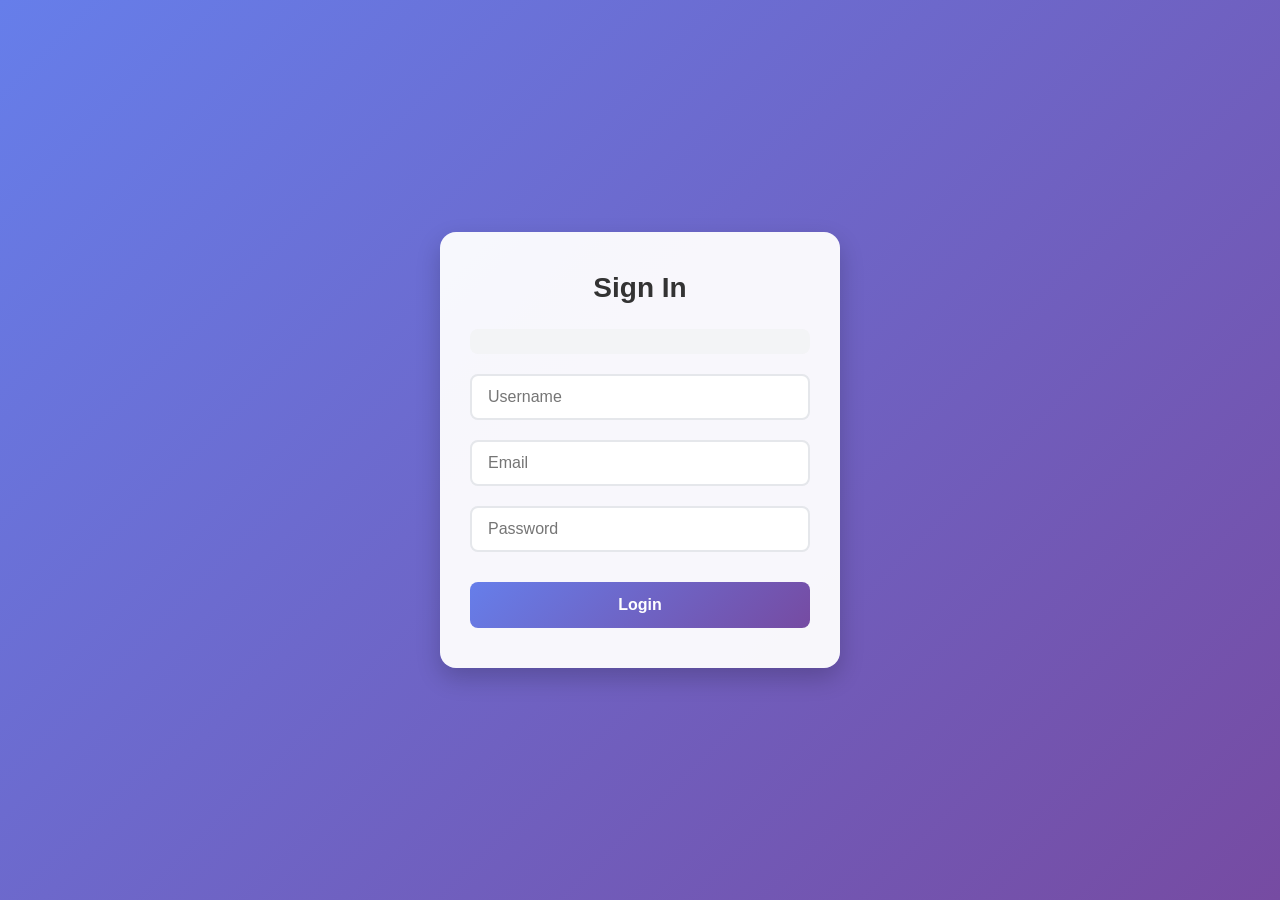
<file: index.html>
<!DOCTYPE html>
<html lang="en">

<head>
    <meta charset="UTF-8">
    <meta name="viewport" content="width=device-width, initial-scale=1.0">
    <title>Welcome - Todo App</title>
    <!-- CSS File Link ki hai yahan -->
    <link rel="stylesheet" href="style.css">
</head>

<body>

    <div class="container">
        <h2>Sign In</h2>

        <!-- Data display tags ko ek alag box mein rakh diya hai -->
        <div class="user-info">
            <h4 id="showusername"></h4>
            <h4 id="showemail"></h4>
            <h4 id="showpassword"></h4>
        </div>

        <div class="input-group">
            <input type="text" id="username" placeholder="Username">
        </div>

        <div class="input-group">
            <input type="email" placeholder="Email" id="email">
        </div>

        <div class="input-group">
            <input type="password" placeholder="Password" id="password">
        </div>

        <button onclick="SetItem()" id="btn">Login</button>
    </div>

    <script src="app.js"></script>
</body>

</html>
</file>
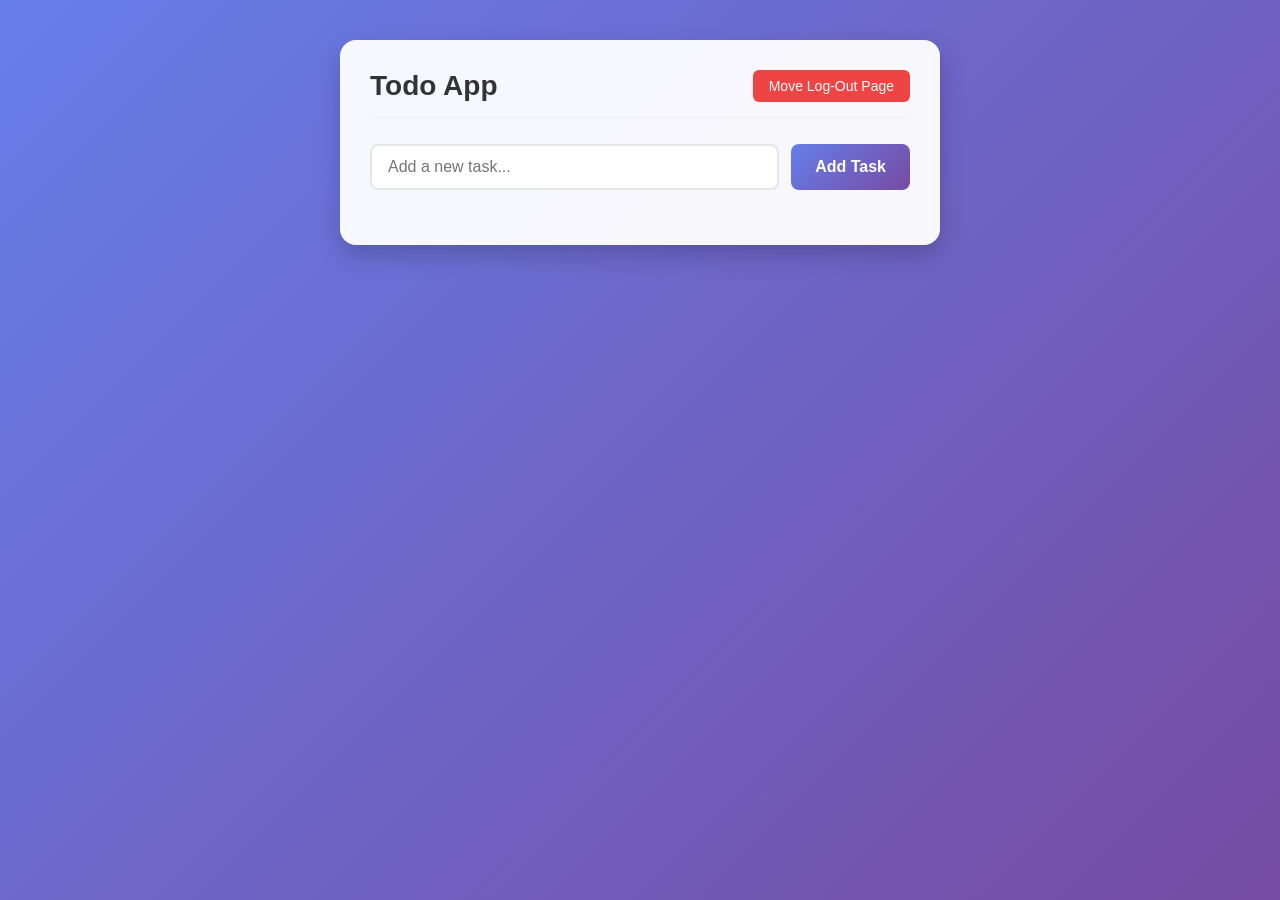
<file: todo.html>
<!DOCTYPE html>
<html lang="en">

<head>
    <meta charset="UTF-8">
    <meta name="viewport" content="width=device-width, initial-scale=1.0">
    <title>Todo App - Dashboard</title>
    <link rel="stylesheet" href="todo.css">
</head>

<body>

    <div class="dashboard-container">
        <!-- Header Section: Jaha heading aur aapka logout button dynamically set hoga -->
        <div class="header-section">
            <h1>Todo App</h1>
            <div id="todo-items"></div> <!-- Logout button yahan inject hoga -->
        </div>

        <!-- Input Section: Task add karne ke liye -->
        <div id="todo-app" class="input-section">
            <input type="text" id="text" placeholder="Add a new task...">
            <button id="add">Add Task</button>
        </div>

        <!-- List Section: Tasks display karne ke liye -->
        <div class="list-section">
            <ul id="list"></ul>
        </div>
    </div>

    <script src="todo.js"></script>
</body>

</html>
</file>
<file: style.css>
* {
    margin: 0;
    padding: 0;
    box-sizing: border-box;
    font-family: 'Segoe UI', Tahoma, Geneva, Verdana, sans-serif;
}

body {
    background: linear-gradient(135deg, #667eea 0%, #764ba2 100%);
    min-height: 100vh;
    display: flex;
    justify-content: center;
    align-items: center;
    padding: 20px;
}

.container {
    background: rgba(255, 255, 255, 0.95);
    padding: 40px 30px;
    border-radius: 16px;
    box-shadow: 0 10px 25px rgba(0, 0, 0, 0.2);
    width: 100%;
    max-width: 400px;
    text-align: center;
}

h2 {
    color: #333;
    margin-bottom: 25px;
    font-size: 28px;
    font-weight: 600;
}

.user-info {
    background: #f3f4f6;
    padding: 10px;
    border-radius: 8px;
    margin-bottom: 20px;
    text-align: left;
    font-size: 14px;
    color: #555;
}

.user-info h4 {
    margin-bottom: 5px;
    word-break: break-all;
}

.input-group {
    margin-bottom: 20px;
    text-align: left;
}

.input-group label {
    display: block;
    margin-bottom: 6px;
    color: #666;
    font-size: 14px;
    font-weight: 500;
}

input {
    width: 100%;
    padding: 12px 16px;
    border: 2px solid #e5e7eb;
    border-radius: 8px;
    outline: none;
    font-size: 16px;
    transition: all 0.3s ease;
}

input:focus {
    border-color: #667eea;
    box-shadow: 0 0 0 3px rgba(102, 126, 234, 0.15);
}

button {
    width: 100%;
    padding: 14px;
    background: linear-gradient(135deg, #667eea 0%, #764ba2 100%);
    color: white;
    border: none;
    border-radius: 8px;
    font-size: 16px;
    font-weight: 600;
    cursor: pointer;
    transition: transform 0.1s ease, box-shadow 0.3s ease;
    margin-top: 10px;
}

button:hover {
    box-shadow: 0 5px 15px rgba(118, 75, 162, 0.4);
}

button:active {
    transform: scale(0.98);
}
</file>
<file: todo.css>
* {
    margin: 0;
    padding: 0;
    box-sizing: border-box;
    font-family: 'Segoe UI', Tahoma, Geneva, Verdana, sans-serif;
}

body {
    background: linear-gradient(135deg, #667eea 0%, #764ba2 100%);
    min-height: 100vh;
    display: flex;
    justify-content: center;
    padding: 40px 20px;
}

.dashboard-container {
    background: rgba(255, 255, 255, 0.95);
    padding: 30px;
    border-radius: 16px;
    box-shadow: 0 10px 25px rgba(0, 0, 0, 0.2);
    width: 100%;
    max-width: 600px;
    height: fit-content;
}

/* Header & Logout Layout */
.header-section {
    display: flex;
    justify-content: space-between;
    align-items: center;
    margin-bottom: 25px;
    border-bottom: 2px solid #f3f4f6;
    padding-bottom: 15px;
}

.header-section h1 {
    color: #333;
    font-size: 28px;
    font-weight: 700;
}

/* Dynamic Logout Button Styling */
#todo-items button {
    padding: 8px 16px;
    background: #ef4444;
    color: white;
    border: none;
    border-radius: 6px;
    font-size: 14px;
    font-weight: 500;
    cursor: pointer;
    transition: background 0.2s ease;
}

#todo-items button:hover {
    background: #dc2626;
}

/* Input Form Section */
.input-section {
    display: flex;
    gap: 12px;
    margin-bottom: 25px;
}

.input-section input {
    flex: 1;
    padding: 12px 16px;
    border: 2px solid #e5e7eb;
    border-radius: 8px;
    outline: none;
    font-size: 16px;
    transition: all 0.3s ease;
}

.input-section input:focus {
    border-color: #667eea;
    box-shadow: 0 0 0 3px rgba(102, 126, 234, 0.15);
}

.input-section button {
    padding: 12px 24px;
    background: linear-gradient(135deg, #667eea 0%, #764ba2 100%);
    color: white;
    border: none;
    border-radius: 8px;
    font-size: 16px;
    font-weight: 600;
    cursor: pointer;
    transition: transform 0.1s ease, opacity 0.2s ease;
}

.input-section button:hover {
    opacity: 0.9;
}

.input-section button:active {
    transform: scale(0.98);
}

/* Todo List Items Styling */
#list {
    list-style: none;
    display: flex;
    flex-direction: column;
    gap: 12px;
}

#list li {
    background: #f9fafb;
    border: 1px solid #e5e7eb;
    padding: 14px 18px;
    border-radius: 8px;
    display: flex;
    align-items: center;
    font-size: 16px;
    color: #4b5563;
    font-weight: 500;
    word-break: break-all;
}

/* Edit & Delete Buttons inside List */
#list li button {
    margin-left: 8px;
    padding: 6px 12px;
    border: none;
    border-radius: 6px;
    font-size: 13px;
    font-weight: 600;
    cursor: pointer;
    transition: all 0.2s ease;
}

/* Edit Button Specifics */
#list li button:nth-of-type(1) {
    margin-left: auto;
    /* Push buttons to the right side */
    background: #e0e7ff;
    color: #4f46e5;
}

#list li button:nth-of-type(1):hover {
    background: #c7d2fe;
}

/* Delete Button Specifics */
#list li button:nth-of-type(2) {
    background: #fee2e2;
    color: #ef4444;
}

#list li button:nth-of-type(2):hover {
    background: #fecaca;
}
</file>
